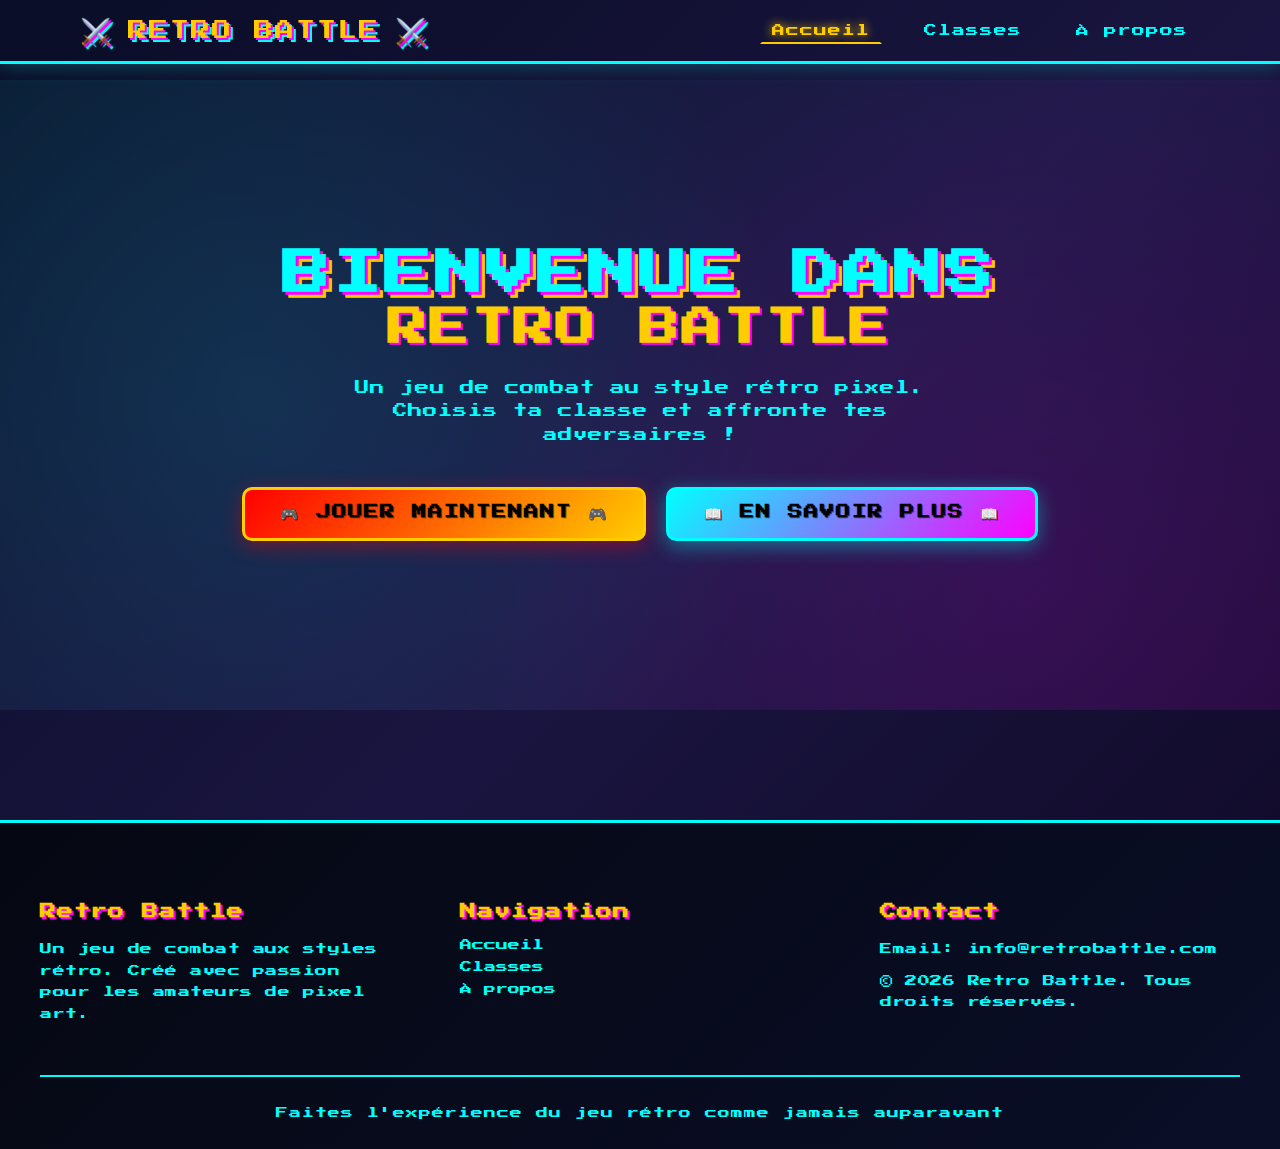
<file: index.html>
<!DOCTYPE html>
<html lang="fr">
<head>
<meta charset="UTF-8">
<meta name="viewport" content="width=device-width, initial-scale=1.0">
<title>Retro Battle - Jeu de Combat Rétro</title>
<link rel="stylesheet" href="css/style.css">
</head>
<body>

<!-- HEADER -->
<header class="main-header">
    <div class="header-content">
        <div class="logo">
            <span class="logo-icon">⚔️</span>
            <span class="logo-text">RETRO BATTLE</span>
            <span class="logo-icon">⚔️</span>
        </div>
        <nav class="nav-menu">
            <a href="#home" class="nav-link active">Accueil</a>
            <a href="Pages/classes.html" class="nav-link">Classes</a>
            <a href="Pages/about.html" class="nav-link">À propos</a>
        </nav>
    </div>
</header>

<!-- MAIN CONTENT -->
<main class="main-content">

    <!-- HERO SECTION -->
    <section class="hero-section" id="home">
        <div class="hero-text">
            <h1 class="hero-title">BIENVENUE DANS</h1>
            <h2 class="hero-subtitle">RETRO BATTLE</h2>
            <p class="hero-description">Un jeu de combat au style rétro pixel. Choisis ta classe et affronte tes adversaires !</p>
            <div class="hero-buttons">
                <a href="Pages/classes.html" class="btn-hero btn-primary">🎮 JOUER MAINTENANT 🎮</a>
                <a href="Pages/about.html" class="btn-hero btn-secondary">📖 EN SAVOIR PLUS 📖</a>
            </div>
        </div>
    </section>

</main>

<!-- FOOTER -->
<footer class="main-footer">
    <div class="footer-content">
        <div class="footer-section">
            <h4>Retro Battle</h4>
            <p>Un jeu de combat aux styles rétro. Créé avec passion pour les amateurs de pixel art.</p>
        </div>
        <div class="footer-section">
            <h4>Navigation</h4>
            <ul class="footer-links">
                <li><a href="Pages/index.html">Accueil</a></li>
                <li><a href="Pages/classes.html">Classes</a></li>
                <li><a href="Pages/about.html">À propos</a></li>
            </ul>
        </div>
        <div class="footer-section">
            <h4>Contact</h4>
            <p>Email: <a href="mailto:info@retrobattle.com">info@retrobattle.com</a></p>
            <p>© 2026 Retro Battle. Tous droits réservés.</p>
        </div>
    </div>
    <div class="footer-bottom">
        <p>Faites l'expérience du jeu rétro comme jamais auparavant</p>
    </div>
</footer>

<script>
// Navigation smooth
document.querySelectorAll('.nav-link').forEach(link => {
    link.addEventListener('click', (e) => {
        const href = link.getAttribute('href');
        if (href.startsWith('#')) {
            e.preventDefault();
            const section = document.querySelector(href);
            if (section) {
                section.scrollIntoView({ behavior: 'smooth' });
            }
        }
        
        document.querySelectorAll('.nav-link').forEach(l => l.classList.remove('active'));
        link.classList.add('active');
    });
});
</script>

</body>
</html>
</html>
</file>
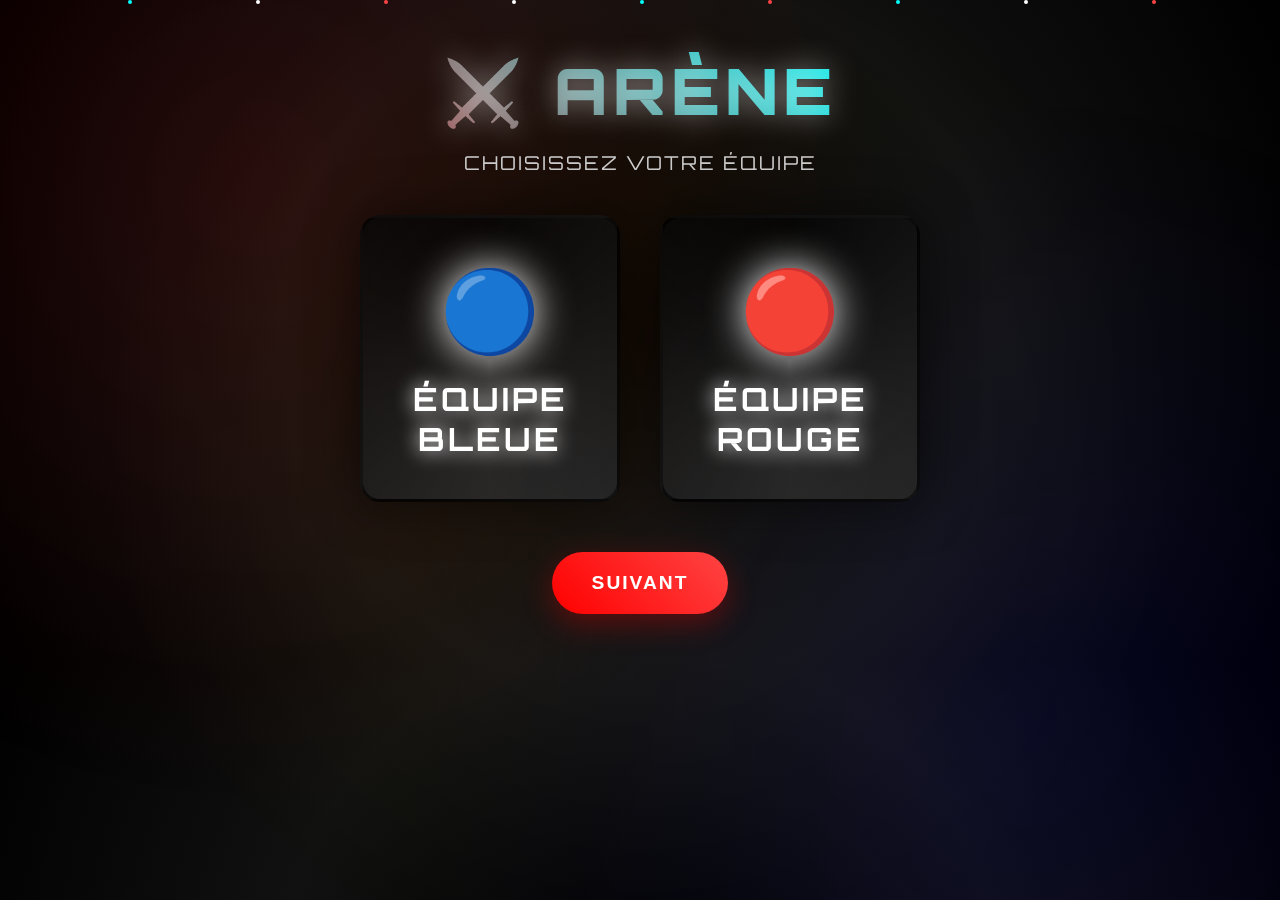
<file: 402Raf/public/index.html>
<!DOCTYPE html>
<html lang="fr">
<head>
    <meta charset="UTF-8">
    <meta name="viewport" content="width=device-width, initial-scale=1.0">
    <title>Connexion — Arène Multijoueur</title>
    <link href="https://fonts.googleapis.com/css2?family=Orbitron:wght@400;700;900&display=swap" rel="stylesheet">
    <style>
        * { box-sizing: border-box; margin: 0; padding: 0; }

        body {
            background: radial-gradient(circle at center, #000 0%, #111 50%, #000 100%);
            color: #fff;
            font-family: 'Orbitron', monospace;
            overflow: hidden;
            position: relative;
        }

        body::before {
            content: '';
            position: fixed;
            top: 0;
            left: 0;
            width: 100%;
            height: 100%;
            background: 
                radial-gradient(circle at 20% 20%, rgba(255, 0, 0, 0.1) 0%, transparent 50%),
                radial-gradient(circle at 80% 80%, rgba(0, 0, 255, 0.1) 0%, transparent 50%),
                radial-gradient(circle at 50% 50%, rgba(255, 255, 0, 0.05) 0%, transparent 70%);
            animation: pulse 4s ease-in-out infinite alternate;
            z-index: -1;
        }

        @keyframes pulse {
            0% { opacity: 0.3; }
            100% { opacity: 0.7; }
        }

        .container {
            position: relative;
            max-width: 600px;
            margin: 0 auto;
            padding: 50px 20px;
            text-align: center;
            z-index: 1;
        }

        h1 {
            font-size: 4rem;
            font-weight: 900;
            background: linear-gradient(45deg, #ff0000, #00ffff, #ffff00, #ff00ff);
            background-size: 400% 400%;
            -webkit-background-clip: text;
            -webkit-text-fill-color: transparent;
            background-clip: text;
            animation: gradientShift 3s ease-in-out infinite;
            text-shadow: 0 0 30px rgba(255, 255, 255, 0.5);
            margin-bottom: 20px;
            letter-spacing: 5px;
        }

        @keyframes gradientShift {
            0% { background-position: 0% 50%; }
            50% { background-position: 100% 50%; }
            100% { background-position: 0% 50%; }
        }

        .subtitle {
            font-size: 1.2rem;
            color: #ccc;
            margin-bottom: 40px;
            text-transform: uppercase;
            letter-spacing: 2px;
        }

        .teams-grid {
            display: grid;
            grid-template-columns: 1fr 1fr;
            gap: 40px;
            margin-top: 40px;
        }

        .team-card {
            background: linear-gradient(135deg, rgba(0, 0, 0, 0.8), rgba(20, 20, 20, 0.9));
            border: 3px solid transparent;
            border-radius: 20px;
            padding: 40px 30px;
            cursor: pointer;
            transition: all 0.4s cubic-bezier(0.25, 0.46, 0.45, 0.94);
            text-align: center;
            position: relative;
            overflow: hidden;
            box-shadow: 0 0 50px rgba(0, 0, 0, 0.5);
        }

        .team-card::before {
            content: '';
            position: absolute;
            top: -50%;
            left: -50%;
            width: 200%;
            height: 200%;
            background: conic-gradient(from 0deg, transparent, rgba(255, 255, 255, 0.1), transparent);
            transition: transform 0.6s;
            transform: rotate(0deg);
        }

        .team-card:hover::before {
            transform: rotate(360deg);
        }

        .team-card:hover {
            transform: scale(1.05) translateY(-10px);
            box-shadow: 0 20px 100px rgba(255, 255, 255, 0.2);
        }

        .team-card.blue:hover {
            border-color: #00ffff;
            box-shadow: 0 0 100px rgba(0, 255, 255, 0.6), 0 20px 100px rgba(0, 255, 255, 0.2);
        }

        .team-card.red:hover {
            border-color: #ff4444;
            box-shadow: 0 0 100px rgba(255, 68, 68, 0.6), 0 20px 100px rgba(255, 68, 68, 0.2);
        }

        .team-card.selected {
            border-color: currentColor;
            box-shadow: 0 0 100px currentColor;
        }

        .team-card.blue.selected {
            color: #00ffff;
        }

        .team-card.red.selected {
            color: #ff4444;
        }

        .team-icon {
            font-size: 5rem;
            margin-bottom: 20px;
            filter: drop-shadow(0 0 20px currentColor);
            transition: transform 0.3s;
        }

        .team-card:hover .team-icon {
            transform: scale(1.2);
        }

        .team-name {
            font-size: 2rem;
            font-weight: 700;
            text-transform: uppercase;
            letter-spacing: 3px;
            color: inherit;
            text-shadow: 0 0 20px currentColor;
        }

        .btn {
            margin-top: 50px;
            padding: 20px 40px;
            background: linear-gradient(45deg, #ff0000, #ff4444);
            border: none;
            border-radius: 50px;
            color: #fff;
            font-size: 1.2rem;
            font-weight: 700;
            text-transform: uppercase;
            letter-spacing: 2px;
            cursor: pointer;
            transition: all 0.3s;
            box-shadow: 0 10px 30px rgba(255, 0, 0, 0.3);
            position: relative;
            overflow: hidden;
        }

        .btn::before {
            content: '';
            position: absolute;
            top: 0;
            left: -100%;
            width: 100%;
            height: 100%;
            background: linear-gradient(90deg, transparent, rgba(255, 255, 255, 0.2), transparent);
            transition: left 0.5s;
        }

        .btn:hover::before {
            left: 100%;
        }

        .btn:hover {
            transform: translateY(-5px);
            box-shadow: 0 15px 40px rgba(255, 0, 0, 0.5);
        }

        .btn:active {
            transform: translateY(-2px);
        }

        .btn:disabled {
            opacity: 0.5;
            cursor: not-allowed;
        }

        .erreur {
            margin-top: 20px;
            color: #ff4444;
            font-size: 1rem;
            text-shadow: 0 0 10px #ff4444;
            display: none;
        }

        /* Particules animées */
        .particle {
            position: absolute;
            width: 4px;
            height: 4px;
            background: #fff;
            border-radius: 50%;
            animation: float 6s linear infinite;
        }

        .particle:nth-child(odd) {
            background: #00ffff;
            animation-duration: 8s;
        }

        .particle:nth-child(3n) {
            background: #ff4444;
            animation-duration: 10s;
        }

        @keyframes float {
            0% { transform: translateY(100vh) rotate(0deg); opacity: 0; }
            10% { opacity: 1; }
            90% { opacity: 1; }
            100% { transform: translateY(-100vh) rotate(360deg); opacity: 0; }
        }
    </style>
</head>
<body>
    <!-- Particules de fond -->
    <div class="particle" style="left: 10%; animation-delay: 0s;"></div>
    <div class="particle" style="left: 20%; animation-delay: 1s;"></div>
    <div class="particle" style="left: 30%; animation-delay: 2s;"></div>
    <div class="particle" style="left: 40%; animation-delay: 3s;"></div>
    <div class="particle" style="left: 50%; animation-delay: 4s;"></div>
    <div class="particle" style="left: 60%; animation-delay: 5s;"></div>
    <div class="particle" style="left: 70%; animation-delay: 6s;"></div>
    <div class="particle" style="left: 80%; animation-delay: 7s;"></div>
    <div class="particle" style="left: 90%; animation-delay: 8s;"></div>

    <div class="container">
        <h1>⚔️ ARÈNE</h1>
        <p class="subtitle">Choisissez votre équipe</p>
        <div class="teams-grid">
            <div class="team-card blue" data-team="blue">
                <div class="team-icon">🔵</div>
                <div class="team-name">ÉQUIPE BLEUE</div>
            </div>
            <div class="team-card red" data-team="red">
                <div class="team-icon">🔴</div>
                <div class="team-name">ÉQUIPE ROUGE</div>
            </div>
        </div>
        <p class="erreur" id="erreur">Veuillez choisir une équipe.</p>
        <button class="btn" id="btn-suivant">SUIVANT</button>
    </div>

    <script>
        let equipeSelectionnee = null;

        // Sélection d'équipe
        document.querySelectorAll(".team-card").forEach((card) => {
            card.addEventListener("click", () => {
                document.querySelectorAll(".team-card").forEach((c) => c.classList.remove("selected"));
                card.classList.add("selected");
                equipeSelectionnee = card.dataset.team;
            });
        });

        // Bouton suivant
        document.getElementById("btn-suivant").addEventListener("click", () => {
            if (!equipeSelectionnee) {
                document.getElementById("erreur").style.display = "block";
                return;
            }
            document.getElementById("erreur").style.display = "none";
            localStorage.setItem("equipeChoisie", equipeSelectionnee);
            window.location.href = "class.html";
        });
    </script>
</body>
</html>
</file>
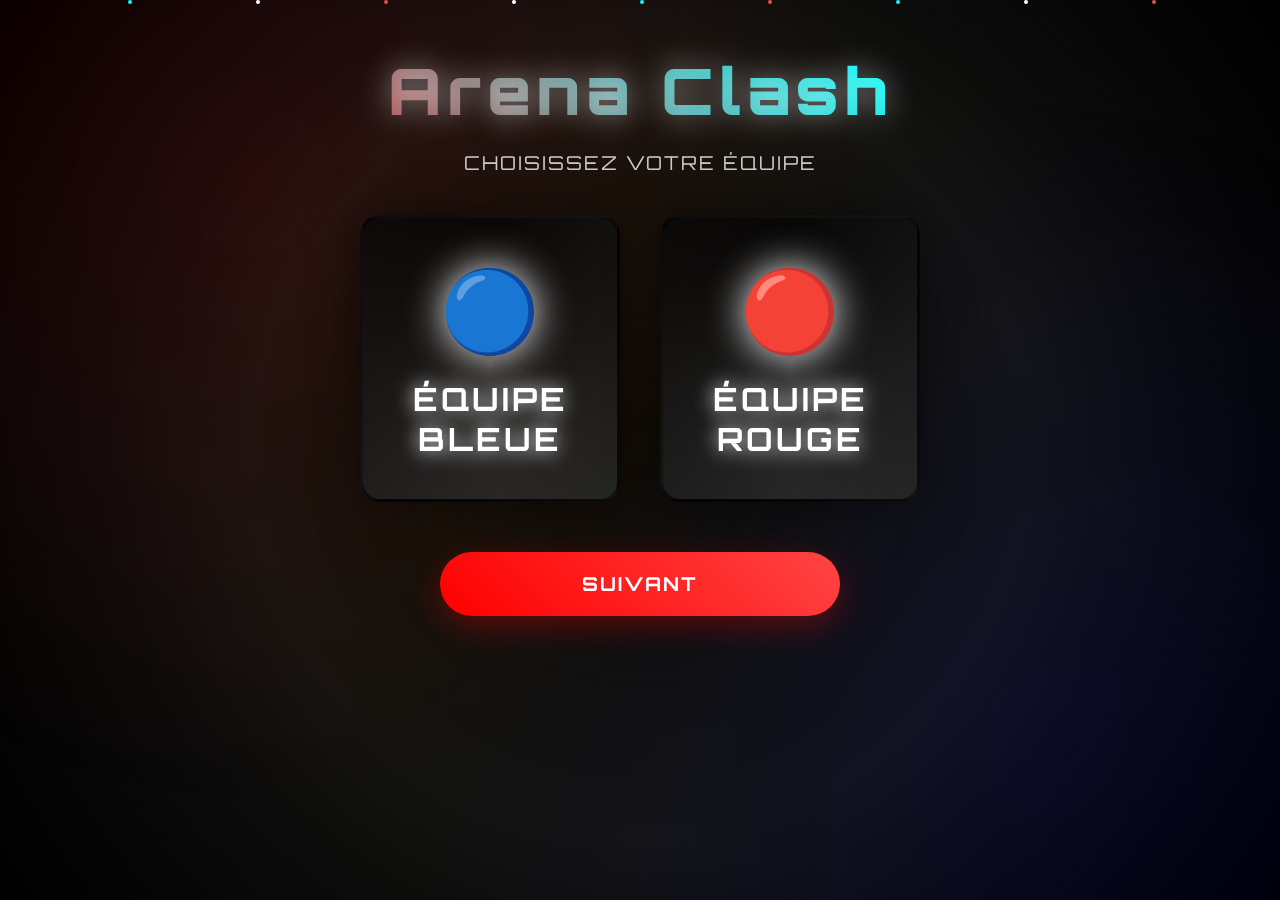
<file: Totim/public/index.html>
<!DOCTYPE html>
<html lang="fr">
<head>
    <meta charset="UTF-8">
    <meta name="viewport" content="width=device-width, initial-scale=1.0">
    <title>Connexion — Arena Clash</title>
    <link href="https://fonts.googleapis.com/css2?family=Orbitron:wght@400;700;900&display=swap" rel="stylesheet"> 
    <link rel="stylesheet" href="css/index.css"> 


</head>
<body>
    <!-- Particules de fond -->
    <div class="particle" style="left: 10%; animation-delay: 0s;"></div>
    <div class="particle" style="left: 20%; animation-delay: 1s;"></div>
    <div class="particle" style="left: 30%; animation-delay: 2s;"></div>
    <div class="particle" style="left: 40%; animation-delay: 3s;"></div>
    <div class="particle" style="left: 50%; animation-delay: 4s;"></div>
    <div class="particle" style="left: 60%; animation-delay: 5s;"></div>
    <div class="particle" style="left: 70%; animation-delay: 6s;"></div>
    <div class="particle" style="left: 80%; animation-delay: 7s;"></div>
    <div class="particle" style="left: 90%; animation-delay: 8s;"></div>

    <div class="container">
        <h1> Arena Clash</h1>
        <p class="subtitle">Choisissez votre équipe</p>
        <div class="teams-grid">
            <div class="team-card blue" data-team="blue">
                <div class="team-icon">🔵</div>
                <div class="team-name">ÉQUIPE BLEUE</div>
            </div>
            <div class="team-card red" data-team="red">
                <div class="team-icon">🔴</div>
                <div class="team-name">ÉQUIPE ROUGE</div>
            </div>
        </div>
        <p class="erreur" id="erreur">Veuillez choisir une équipe.</p>
        <button class="btn" id="btn-suivant">SUIVANT</button>
    </div>
<script src="js/index.js"></script>
</body>
</html>
</file>
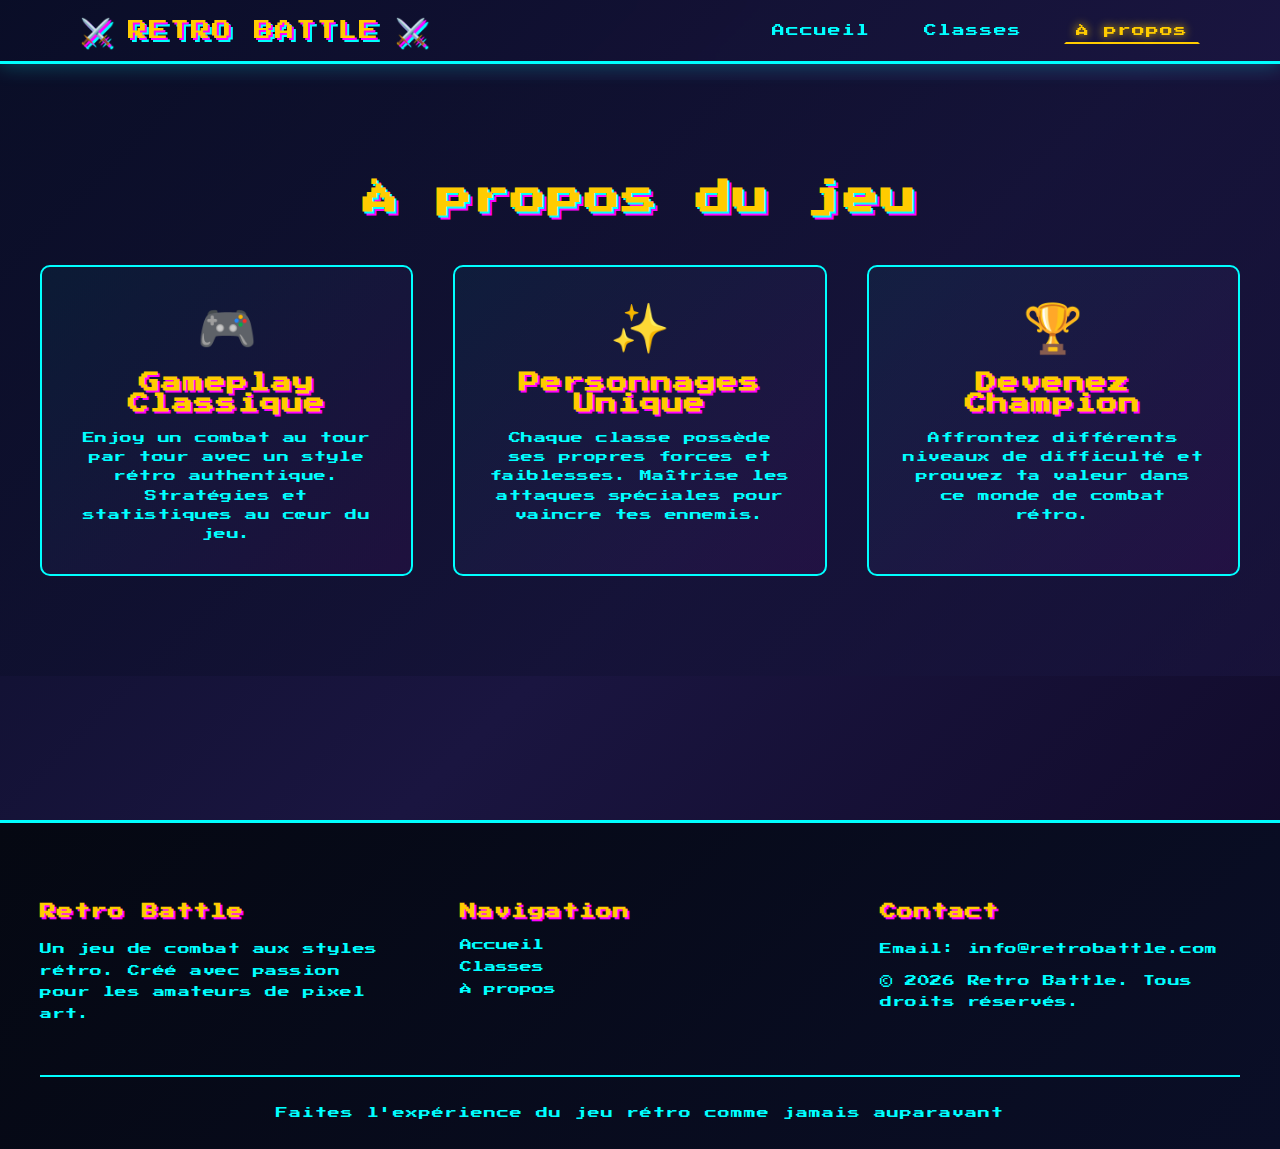
<file: Pages/about.html>
<!DOCTYPE html>
<html lang="fr">
<head>
<meta charset="UTF-8">
<meta name="viewport" content="width=device-width, initial-scale=1.0">
<title>À propos - Retro Battle</title>
<link rel="stylesheet" href="../css/style.css">
</head>
<body>

<!-- HEADER -->
<header class="main-header">
    <div class="header-content">
        <div class="logo">
            <span class="logo-icon">⚔️</span>
            <span class="logo-text">RETRO BATTLE</span>
            <span class="logo-icon">⚔️</span>
        </div>
        <nav class="nav-menu">
            <a href="../index.html" class="nav-link">Accueil</a>
            <a href="classes.html" class="nav-link">Classes</a>
            <a href="about.html" class="nav-link active">À propos</a>
        </nav>
    </div>
</header>

<!-- MAIN CONTENT -->
<main class="main-content">
    <!-- ABOUT SECTION -->
    <section class="about-section" id="about">
        <div class="section-container">
            <h2 class="section-title">À propos du jeu</h2>
            <div class="about-content">
                <div class="about-card">
                    <div class="about-icon">🎮</div>
                    <h3>Gameplay Classique</h3>
                    <p>Enjoy un combat au tour par tour avec un style rétro authentique. Stratégies et statistiques au cœur du jeu.</p>
                </div>
                <div class="about-card">
                    <div class="about-icon">✨</div>
                    <h3>Personnages Unique</h3>
                    <p>Chaque classe possède ses propres forces et faiblesses. Maîtrise les attaques spéciales pour vaincre tes ennemis.</p>
                </div>
                <div class="about-card">
                    <div class="about-icon">🏆</div>
                    <h3>Devenez Champion</h3>
                    <p>Affrontez différents niveaux de difficulté et prouvez ta valeur dans ce monde de combat rétro.</p>
                </div>
            </div>
        </div>
    </section>
</main>

<!-- FOOTER -->
<footer class="main-footer">
    <div class="footer-content">
        <div class="footer-section">
            <h4>Retro Battle</h4>
            <p>Un jeu de combat aux styles rétro. Créé avec passion pour les amateurs de pixel art.</p>
        </div>
        <div class="footer-section">
            <h4>Navigation</h4>
            <ul class="footer-links">
                <li><a href="../index.html">Accueil</a></li>
                <li><a href="classes.html">Classes</a></li>
                <li><a href="about.html">À propos</a></li>
            </ul>
        </div>
        <div class="footer-section">
            <h4>Contact</h4>
            <p>Email: <a href="mailto:info@retrobattle.com">info@retrobattle.com</a></p>
            <p>© 2026 Retro Battle. Tous droits réservés.</p>
        </div>
    </div>
    <div class="footer-bottom">
        <p>Faites l'expérience du jeu rétro comme jamais auparavant</p>
    </div>
</footer>

</body>
</html>
</file>
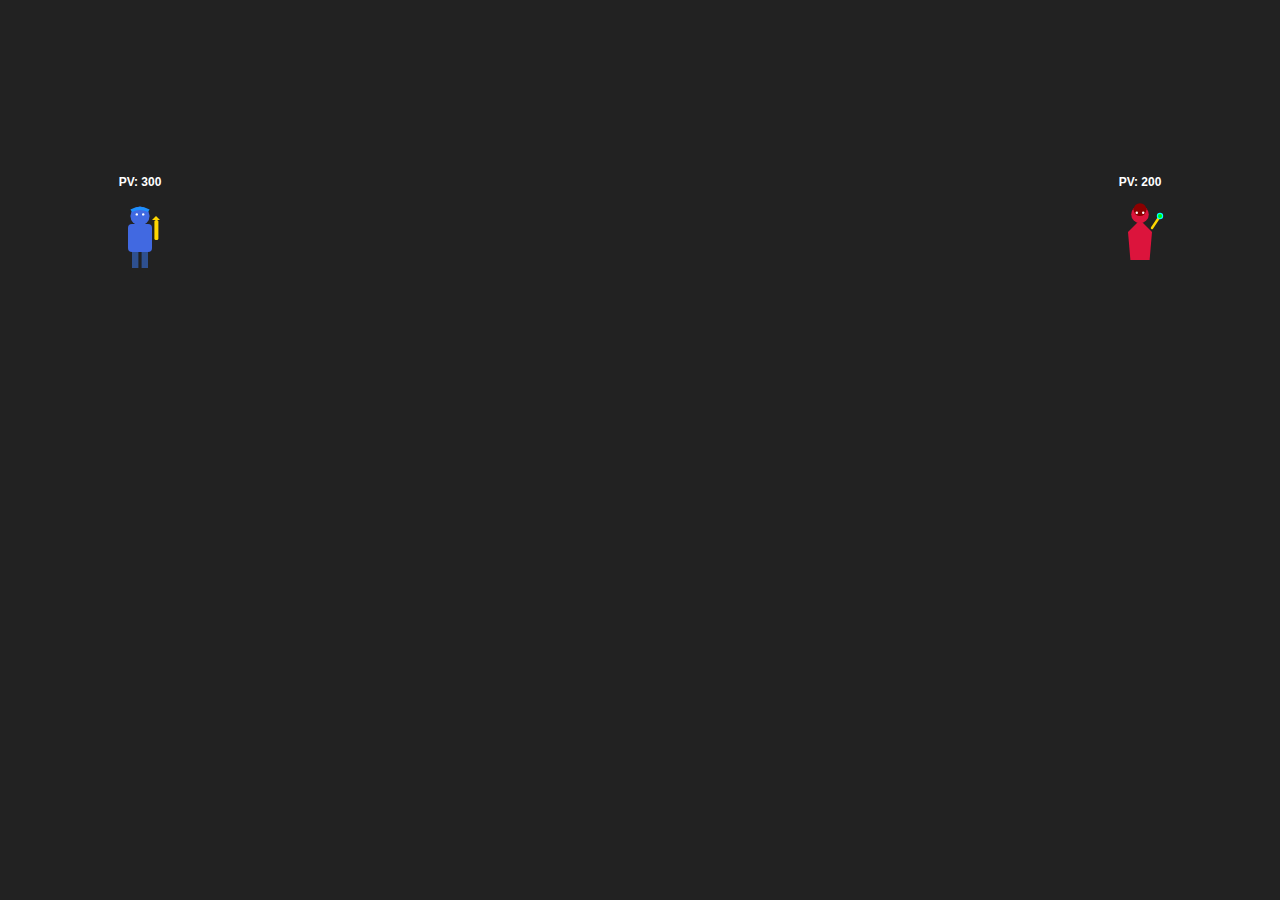
<file: Pages/jeu.html>
<!DOCTYPE html>
<html lang="fr">
<head>
<meta charset="UTF-8">
<title>Mini Jeu Combat</title>

<style>
    body {
        margin: 0;
        overflow: hidden;
        background-color: #222;
        color: white;
        font-family: Arial;
    }

    .arena {
        position: relative;
        width: 100vw;
        height: 100vh;
    }

    .character {
        width: 80px;
        height: 80px;
        position: absolute;
        display: flex;
        align-items: center;
        justify-content: center;
        font-weight: bold;
        color: white;
    }

    .hero {
        background-image: url("../images/hero.svg");
        background-size: contain;
        background-repeat: no-repeat;
        background-position: center;
    }

    .mage {
        background-image: url("../images/mage.svg");
        background-size: contain;
        background-repeat: no-repeat;
        background-position: center;
        right: 100px;
        top: 200px;
    }

    .pv {
        position: absolute;
        top: -25px;
        font-size: 12px;
    }

    button {
        position: absolute;
        bottom: 20px;
        left: 20px;
        padding: 10px;
        cursor: pointer;
    }
</style>
</head>

<body>

<div class="arena">

    <div class="character hero" id="hero">
        <div class="pv" id="heroPV"></div>
    </div>

    <div class="character mage" id="mage">
        <div class="pv" id="magePV"></div>
    </div>

</div>
<script src="../script/script.js"></script>
</body>
</html>
</file>
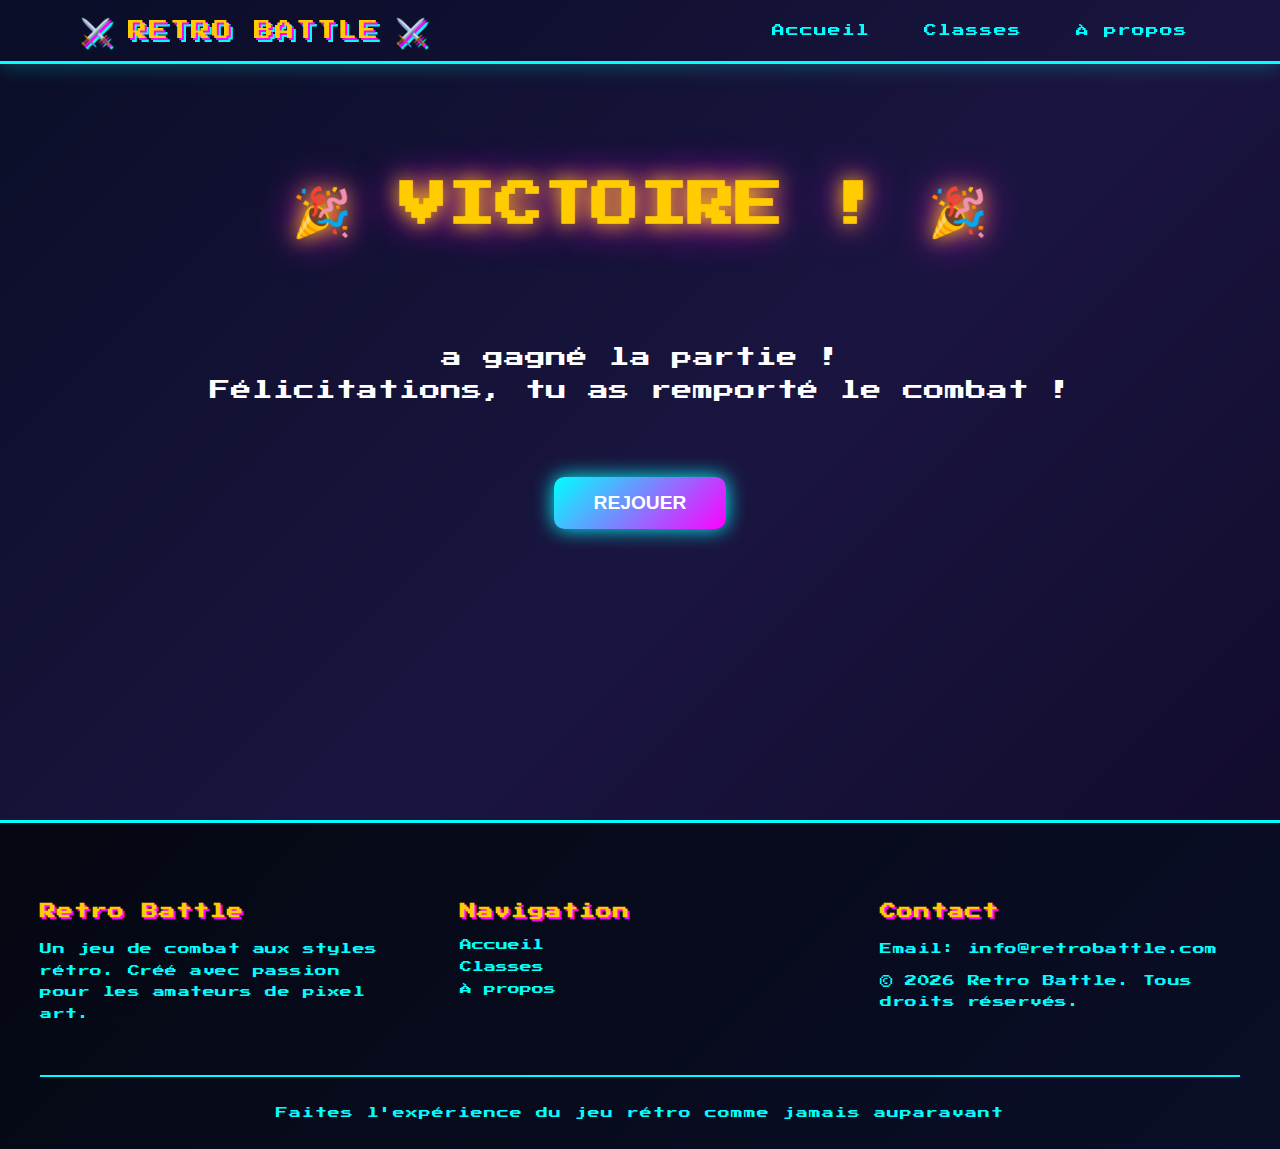
<file: Pages/victoires.html>
<!DOCTYPE html>
<html lang="fr">
<head>
    <meta charset="UTF-8">
    <meta name="viewport" content="width=device-width, initial-scale=1.0">
    <title>Victoire - Retro Battle</title>
    <link rel="stylesheet" href="../css/style.css">
    <style>
        .victory-page {
            display: flex;
            flex-direction: column;
            justify-content: center;
            align-items: center;
            min-height: calc(100vh - 350px);
            text-align: center;
            padding: 40px 20px;
        }

        h1 {
            font-size: 3em;
            margin-bottom: 30px;
            color: #ffcc00;
            text-shadow: 0 0 20px #ffcc00, 0 0 40px #ff00ff;
            animation: titleBounce 0.6s ease-in-out;
        }

        .winner-name {
            font-size: 2.5em;
            color: #00ffff;
            text-shadow: 0 0 15px #00ffff;
            margin: 20px 0;
        }

        .victory-message {
            font-size: 1.3em;
            color: #ffffff;
            margin: 30px 0;
            line-height: 1.6;
        }

        .btn-rejouer {
            margin-top: 40px;
            padding: 15px 40px;
            font-size: 1.2em;
            background: linear-gradient(135deg, #00ffff, #ff00ff);
            color: #ffffff;
            border: none;
            border-radius: 10px;
            cursor: pointer;
            font-weight: bold;
            text-transform: uppercase;
            transition: all 0.3s ease;
            box-shadow: 0 0 20px #00ffff;
        }

        .btn-rejouer:hover {
            transform: scale(1.1);
            box-shadow: 0 0 40px #ff00ff;
        }

        @keyframes titleBounce {
            0%, 100% { transform: translateY(0); }
            50% { transform: translateY(-20px); }
        }
    </style>
</head>
<body>

<!-- HEADER -->
<header class="main-header">
    <div class="header-content">
        <div class="logo">
            <span class="logo-icon">⚔️</span>
            <span class="logo-text">RETRO BATTLE</span>
            <span class="logo-icon">⚔️</span>
        </div>
        <nav class="nav-menu">
            <a href="../index.html" class="nav-link">Accueil</a>
            <a href="classes.html" class="nav-link">Classes</a>
            <a href="about.html" class="nav-link">À propos</a>
        </nav>
    </div>
</header>

<!-- MAIN CONTENT -->
<main class="main-content">
    <div class="victory-page">
        <h1>🎉 VICTOIRE ! 🎉</h1>
        <div class="winner-name" id="winnerName"></div>
        <div class="victory-message">
            a gagné la partie !<br>
            Félicitations, tu as remporté le combat !
        </div>
        <button class="btn-rejouer" onclick="rejouer()">Rejouer</button>
    </div>
</main>

<!-- FOOTER -->
<footer class="main-footer">
    <div class="footer-content">
        <div class="footer-section">
            <h4>Retro Battle</h4>
            <p>Un jeu de combat aux styles rétro. Créé avec passion pour les amateurs de pixel art.</p>
        </div>
        <div class="footer-section">
            <h4>Navigation</h4>
            <ul class="footer-links">
                <li><a href="../index.html">Accueil</a></li>
                <li><a href="classes.html">Classes</a></li>
                <li><a href="about.html">À propos</a></li>
            </ul>
        </div>
        <div class="footer-section">
            <h4>Contact</h4>
            <p>Email: <a href="mailto:info@retrobattle.com">info@retrobattle.com</a></p>
            <p>© 2026 Retro Battle. Tous droits réservés.</p>
        </div>
    </div>
    <div class="footer-bottom">
        <p>Faites l'expérience du jeu rétro comme jamais auparavant</p>
    </div>
</footer>

<script>
    window.addEventListener("DOMContentLoaded", () => {
        const winner = localStorage.getItem("winner");
        if (winner) {
            document.getElementById("winnerName").textContent = winner;
        }
    });

    function rejouer() {
        localStorage.removeItem("winner");
        window.location.href = "classes.html";
    }
</script>

</body>
</html>
</file>
<file: css/style.css>
@import url('https://fonts.googleapis.com/css2?family=Press+Start+2P&display=swap');

:root {
    --color-primary: #00ffff;
    --color-secondary: #ff00ff;
    --color-accent: #ffcc00;
    --color-dark: #0a0e27;
    --color-darker: #050812;
}

* {
    margin: 0;
    padding: 0;
    box-sizing: border-box;
}

html {
    scroll-behavior: smooth;
}

body {
    font-family: 'Press Start 2P', cursive;
    background: linear-gradient(135deg, #0a0e27 0%, #1a1540 50%, #0f0825 100%);
    color: #fff;
    overflow-x: hidden;
    min-height: 100vh;
}

/* HEADER */
.main-header {
    position: fixed;
    top: 0;
    left: 0;
    right: 0;
    background: linear-gradient(135deg, rgba(10, 14, 39, 0.95) 0%, rgba(26, 21, 64, 0.95) 100%);
    border-bottom: 3px solid #00ffff;
    box-shadow: 0 0 20px rgba(0, 255, 255, 0.3);
    z-index: 1000;
    backdrop-filter: blur(10px);
}

.header-content {
    max-width: 1200px;
    margin: 0 auto;
    padding: 15px 40px;
    display: flex;
    justify-content: space-between;
    align-items: center;
}

.logo {
    display: flex;
    align-items: center;
    gap: 15px;
    font-size: 1.2em;
    letter-spacing: 2px;
    text-shadow: 2px 2px 0px #ff00ff, 4px 4px 0px #00ffff;
    animation: logoPulse 2s ease-in-out infinite;
}

.logo-icon {
    font-size: 1.3em;
}

.logo-text {
    color: #ffcc00;
}

@keyframes logoPulse {
    0%, 100% { transform: scale(1); }
    50% { transform: scale(1.05); }
}

.nav-menu {
    display: flex;
    gap: 30px;
}

.nav-link {
    font-size: 0.8em;
    color: #00ffff;
    text-decoration: none;
    letter-spacing: 1px;
    padding: 5px 10px;
    border: 2px solid transparent;
    transition: all 0.3s ease;
    cursor: pointer;
}

.nav-link:hover,
.nav-link.active {
    border-bottom: 2px solid #ffcc00;
    color: #ffcc00;
    text-shadow: 0 0 10px #ffcc00;
}

/* MAIN CONTENT */
.main-content {
    padding-top: 80px;
    min-height: calc(100vh - 80px);
}

/* HERO SECTION */
.hero-section {
    height: 70vh;
    display: flex;
    align-items: center;
    justify-content: center;
    background: linear-gradient(135deg, rgba(0, 255, 255, 0.05) 0%, rgba(255, 0, 255, 0.05) 100%);
    /* no border to avoid purple band */
    position: relative;
    overflow: hidden;
}

.hero-section::before {
    content: '';
    position: absolute;
    top: 0;
    left: 0;
    right: 0;
    bottom: 0;
    background: 
        radial-gradient(circle at 20% 50%, rgba(0, 255, 255, 0.1) 0%, transparent 50%),
        radial-gradient(circle at 80% 80%, rgba(255, 0, 255, 0.1) 0%, transparent 50%);
    animation: gradientShift 15s ease infinite;
}

@keyframes gradientShift {
    0%, 100% { opacity: 1; }
    50% { opacity: 0.5; }
}

.hero-text {
    text-align: center;
    z-index: 1;
    position: relative;
}

.hero-title {
    font-size: 3em;
    margin-bottom: 10px;
    color: #00ffff;
    text-shadow: 3px 3px 0px #ff00ff, 6px 6px 0px #ffcc00;
    letter-spacing: 3px;
    animation: titleBounce 2s ease-in-out infinite;
}

@keyframes titleBounce {
    0%, 100% { transform: translateY(0); }
    50% { transform: translateY(-20px); }
}

.hero-subtitle {
    font-size: 2.5em;
    margin-bottom: 30px;
    color: #ffcc00;
    text-shadow: 2px 2px 0px #ff00ff;
    letter-spacing: 2px;
}

.hero-description {
    font-size: 0.9em;
    color: #00ffff;
    letter-spacing: 1px;
    line-height: 1.6;
    max-width: 600px;
    margin: 0 auto 40px;
}

.hero-buttons {
    display: flex;
    gap: 20px;
    justify-content: center;
    flex-wrap: wrap;
}

.btn-hero {
    font-family: 'Press Start 2P', cursive;
    padding: 15px 35px;
    font-size: 0.9em;
    border: 3px solid;
    cursor: pointer;
    border-radius: 10px;
    transition: all 0.3s cubic-bezier(0.68, -0.55, 0.265, 1.55);
    text-shadow: 1px 1px 0px rgba(0, 0, 0, 0.5);
    letter-spacing: 2px;
    font-weight: bold;
    text-decoration: none;
    display: inline-block;
}

.btn-primary {
    border-color: #ffcc00;
    background: linear-gradient(135deg, #ff0000, #ffcc00);
    color: #000;
    box-shadow: 0 5px 20px rgba(255, 0, 0, 0.4);
}

.btn-primary:hover {
    transform: scale(1.1) translateY(-5px);
    box-shadow: 
        0 0 20px #ffcc00,
        0 0 40px #ff0000,
        0 10px 30px rgba(255, 0, 0, 0.6);
    border-color: #00ffff;
}

.btn-secondary {
    border-color: #00ffff;
    background: linear-gradient(135deg, #00ffff, #ff00ff);
    color: #000;
    box-shadow: 0 5px 20px rgba(0, 255, 255, 0.4);
}

.btn-secondary:hover {
    transform: scale(1.1) translateY(-5px);
    box-shadow: 
        0 0 20px #00ffff,
        0 0 40px #ff00ff,
        0 10px 30px rgba(0, 255, 255, 0.6);
    border-color: #ffcc00;
}

/* SELECTION SECTION */
.selection-section {
    padding: 100px 40px;
    background: linear-gradient(135deg, rgba(26, 21, 64, 0.5) 0%, rgba(10, 14, 39, 0.8) 100%);
    border-bottom: 3px solid #00ffff;
}

.section-container {
    max-width: 1200px;
    margin: 0 auto;
}

.section-title {
    font-size: 2.2em;
    text-align: center;
    margin-bottom: 15px;
    color: #ffcc00;
    text-shadow: 2px 2px 0px #00ffff, 4px 4px 0px #ff00ff;
    letter-spacing: 2px;
}

.section-subtitle {
    text-align: center;
    font-size: 0.8em;
    color: #00ffff;
    margin-bottom: 50px;
    letter-spacing: 1px;
}

.class-selection {
    display: flex;
    justify-content: center;
    gap: 40px;
    margin-bottom: 50px;
    flex-wrap: wrap;
}

.class-card {
    width: 180px;
    background: linear-gradient(135deg, #1a1a2e 0%, #16213e 100%);
    border: 3px solid #00ffff;
    border-radius: 15px;
    cursor: pointer;
    padding: 25px;
    transition: all 0.3s cubic-bezier(0.68, -0.55, 0.265, 1.55);
    position: relative;
    overflow: hidden;
    opacity: 0;
}

@keyframes slideIn {
    from {
        opacity: 0;
        transform: translateY(50px);
    }
    to {
        opacity: 1;
        transform: translateY(0);
    }
}

.class-card::before {
    content: '';
    position: absolute;
    top: 0;
    left: -100%;
    width: 100%;
    height: 100%;
    background: linear-gradient(90deg, transparent, rgba(0, 255, 255, 0.3), transparent);
    transition: left 0.5s ease;
}

.class-card:hover::before {
    left: 100%;
}

.card-glow {
    position: absolute;
    top: -50%;
    left: -50%;
    width: 200%;
    height: 200%;
    background: radial-gradient(circle, rgba(0, 255, 255, 0.1) 0%, transparent 70%);
    opacity: 0;
    transition: opacity 0.3s ease;
    z-index: -1;
}

.class-card:hover .card-glow {
    opacity: 1;
}

.card-border {
    position: absolute;
    top: 0;
    left: 0;
    right: 0;
    bottom: 0;
    border-radius: 15px;
    padding: 3px;
    opacity: 0;
    transition: opacity 0.3s ease;
    pointer-events: none;
    z-index: -1;
}

.class-card:hover .card-border {
    opacity: 1;
}

.class-card.selected {
    border-color: #ffcc00;
    background: linear-gradient(135deg, #44322d 0%, #3d2d5c 100%);
    box-shadow: 
        0 0 20px #ffcc00,
        0 0 40px rgba(255, 204, 0, 0.5),
        inset 0 0 20px rgba(255, 204, 0, 0.1);
    transform: scale(1.08);
}

.class-card:hover {
    transform: scale(1.05) translateY(-10px);
    box-shadow: 
        0 0 15px rgba(0, 255, 255, 0.3),
        0 0 25px rgba(255, 0, 255, 0.2),
        0 10px 20px rgba(0, 0, 0, 0.4);
    border-color: rgba(0, 255, 255, 0.7);
}

.sprite {
    width: 120px;
    height: 120px;
    margin: 0 auto 15px;
    image-rendering: pixelated;
    background-size: cover;
    border: 3px solid #00ffff;
    border-radius: 8px;
    background-color: #0a0a1a;
    position: relative;
    z-index: 1;
    box-shadow: inset 0 0 10px rgba(0, 255, 255, 0.2);
}

.hero-sprite {
    background-image: url('.png'); 
    background-color: #1a3a3a;
}

.mage-sprite {
    background-image: url('.png');
    background-color: #3a1a3a;
}

.class-name {
    font-size: 1.2em;
    margin-bottom: 15px;
    letter-spacing: 2px;
    color: #ffcc00;
    text-shadow: 2px 2px 0px #ff00ff;
    position: relative;
    z-index: 1;
}

.stats-container {
    background: rgba(0, 0, 0, 0.5);
    border: 2px solid #00ffff;
    border-radius: 8px;
    padding: 15px;
    margin-bottom: 12px;
    position: relative;
    z-index: 1;
}

.stat {
    display: flex;
    justify-content: space-between;
    align-items: center;
    margin: 8px 0;
    font-size: 0.85em;
    letter-spacing: 1px;
}

.stat-label {
    color: #00ffff;
    min-width: 50px;
}

.stat-value {
    color: #ffcc00;
    font-weight: bold;
    background: rgba(255, 204, 0, 0.1);
    padding: 2px 8px;
    border-radius: 4px;
}

.class-description {
    font-size: 0.7em;
    color: #00ffff;
    margin: 0;
    position: relative;
    z-index: 1;
    letter-spacing: 1px;
    line-height: 1.4;
}

.button-container {
    margin-top: 20px;
    text-align: center;
}

.btn-start {
    font-family: 'Press Start 2P', cursive;
    padding: 15px 40px;
    font-size: 1.1em;
    border: 3px solid #ffcc00;
    background: linear-gradient(135deg, #ff0000, #ffcc00);
    color: #000;
    cursor: pointer;
    border-radius: 10px;
    transition: all 0.2s cubic-bezier(0.68, -0.55, 0.265, 1.55);
    text-shadow: 1px 1px 0px rgba(0, 0, 0, 0.5);
    position: relative;
    z-index: 1;
    letter-spacing: 2px;
    font-weight: bold;
    box-shadow: 0 5px 20px rgba(255, 0, 0, 0.4);
}

.btn-start:hover {
    transform: scale(1.1) translateY(-5px);
    box-shadow: 
        0 0 20px #ffcc00,
        0 0 40px #ff0000,
        0 10px 30px rgba(255, 0, 0, 0.6);
    border-color: #00ffff;
}

.btn-start:active {
    transform: scale(1.05) translateY(-2px);
}

/* ABOUT SECTION */
.about-section {
    padding: 100px 40px;
    background: linear-gradient(135deg, rgba(10, 14, 39, 0.8) 0%, rgba(26, 21, 64, 0.6) 100%);
    /* removed purple border */
}

.about-content {
    display: grid;
    grid-template-columns: repeat(auto-fit, minmax(250px, 1fr));
    gap: 40px;
    margin-top: 50px;
}

.about-card {
    background: linear-gradient(135deg, rgba(0, 255, 255, 0.05) 0%, rgba(255, 0, 255, 0.05) 100%);
    border: 2px solid #00ffff;
    border-radius: 10px;
    padding: 30px;
    text-align: center;
    transition: all 0.3s ease;
}

.about-card:hover {
    transform: translateY(-10px);
    box-shadow: 0 0 30px rgba(0, 255, 255, 0.4);
    border-color: #ffcc00;
}

.about-icon {
    font-size: 3em;
    margin-bottom: 15px;
}

.about-card h3 {
    font-size: 1.3em;
    color: #ffcc00;
    margin-bottom: 15px;
    letter-spacing: 1px;
    text-shadow: 2px 2px 0px #ff00ff;
}

.about-card p {
    font-size: 0.75em;
    color: #00ffff;
    line-height: 1.6;
    letter-spacing: 0.5px;
}

/* FOOTER */
.main-footer {
    background: linear-gradient(135deg, #050812 0%, #0a0e27 100%);
    border-top: 3px solid #00ffff;
    padding: 80px 40px 30px;
    color: #00ffff;
}

.footer-content {
    max-width: 1200px;
    margin: 0 auto;
    display: grid;
    grid-template-columns: repeat(auto-fit, minmax(250px, 1fr));
    gap: 60px;
    margin-bottom: 40px;
}

.footer-section h4 {
    color: #ffcc00;
    font-size: 1em;
    margin-bottom: 20px;
    letter-spacing: 1px;
    text-shadow: 2px 2px 0px #ff00ff;
}

.footer-section p {
    font-size: 0.75em;
    line-height: 1.8;
    letter-spacing: 0.5px;
    margin-bottom: 10px;
}

.footer-section a {
    color: #00ffff;
    text-decoration: none;
    transition: all 0.3s ease;
}

.footer-section a:hover {
    color: #ffcc00;
    text-shadow: 0 0 10px #ffcc00;
}

.footer-links {
    list-style: none;
    padding: 0;
}

.footer-links li {
    margin-bottom: 10px;
    font-size: 0.75em;
}

.footer-bottom {
    text-align: center;
    border-top: 2px solid #00ffff;
    padding-top: 30px;
    font-size: 0.75em;
    letter-spacing: 1px;
}

/* Responsive Design */
@media (max-width: 768px) {
    .header-content {
        padding: 10px 20px;
    }

    .logo {
        font-size: 0.9em;
        gap: 10px;
    }

    .nav-menu {
        gap: 15px;
    }

    .nav-link {
        font-size: 0.65em;
    }

    .hero-title {
        font-size: 2em;
    }

    .hero-subtitle {
        font-size: 1.5em;
    }

    .hero-description {
        font-size: 0.8em;
    }

    .hero-buttons {
        flex-direction: column;
        gap: 15px;
    }

    .btn-hero {
        font-size: 0.8em;
        padding: 12px 25px;
        width: 100%;
        max-width: 300px;
    }

    .section-title {
        font-size: 1.6em;
    }

    .selection-section,
    .about-section {
        padding: 60px 20px;
    }

    .class-selection {
        gap: 20px;
        flex-direction: column;
    }

    .class-card {
        width: 150px;
        margin: 0 auto;
    }

    .btn-start {
        font-size: 0.9em;
        padding: 12px 30px;
    }

    .about-content {
        grid-template-columns: 1fr;
        gap: 30px;
    }

    .footer-content {
        gap: 40px;
    }
}
</file>
<file: Totim/public/css/index.css>
* { 
    box-sizing: border-box; 
    margin: 0; 
    padding: 0; 
}

body {
    background: radial-gradient(circle at center, #000 0%, #111 50%, #000 100%);
    color: #fff;
    font-family: 'Orbitron', monospace;
    overflow-x: hidden;       /* était overflow:hidden */
    overflow-y: auto;
    position: relative;
    min-height: 100vh;
}

body::before {
    content: '';
    position: fixed;
    top: 0;
    left: 0;
    width: 100%;
    height: 100%;
    background: 
        radial-gradient(circle at 20% 20%, rgba(255, 0, 0, 0.1) 0%, transparent 50%),
        radial-gradient(circle at 80% 80%, rgba(0, 0, 255, 0.1) 0%, transparent 50%),
        radial-gradient(circle at 50% 50%, rgba(255, 255, 0, 0.05) 0%, transparent 70%);
    animation: pulse 4s ease-in-out infinite alternate;
    z-index: -1;
}

@keyframes pulse {
    0% { opacity: 0.3; }
    100% { opacity: 0.7; }
}

.container {
    position: relative;
    max-width: 600px;
    margin: 0 auto;
    padding: 50px 20px;
    text-align: center;
    z-index: 1;
}

h1 {
    font-size: clamp(2rem, 8vw, 4rem);     /* était 4rem fixe */
    font-weight: 900;
    background: linear-gradient(45deg, #ff0000, #00ffff, #ffff00, #ff00ff);
    background-size: 400% 400%;
    -webkit-background-clip: text;
    -webkit-text-fill-color: transparent;
    background-clip: text;
    animation: gradientShift 3s ease-in-out infinite;
    text-shadow: 0 0 30px rgba(255, 255, 255, 0.5);
    margin-bottom: 20px;
    letter-spacing: 5px;
}

@keyframes gradientShift {
    0% { background-position: 0% 50%; }
    50% { background-position: 100% 50%; }
    100% { background-position: 0% 50%; }
}

.subtitle {
    font-size: clamp(0.75rem, 2.5vw, 1.2rem);  /* était 1.2rem fixe */
    color: #ccc;
    margin-bottom: 40px;
    text-transform: uppercase;
    letter-spacing: 2px;
}

.teams-grid {
    display: grid;
    grid-template-columns: 1fr 1fr;
    gap: 40px;
    margin-top: 40px;
}

.team-card {
    background: linear-gradient(135deg, rgba(0, 0, 0, 0.8), rgba(20, 20, 20, 0.9));
    border: 3px solid transparent;
    border-radius: 20px;
    padding: 40px 30px;
    cursor: pointer;
    transition: all 0.4s cubic-bezier(0.25, 0.46, 0.45, 0.94);
    text-align: center;
    position: relative;
    overflow: hidden;
    box-shadow: 0 0 50px rgba(0, 0, 0, 0.5);
}

.team-card::before {
    content: '';
    position: absolute;
    top: -50%;
    left: -50%;
    width: 200%;
    height: 200%;
    background: conic-gradient(from 0deg, transparent, rgba(255, 255, 255, 0.1), transparent);
    transition: transform 0.6s;
    transform: rotate(0deg);
}

.team-card:hover::before {
    transform: rotate(360deg);
}

.team-card:hover {
    transform: scale(1.05) translateY(-10px);
    box-shadow: 0 20px 100px rgba(255, 255, 255, 0.2);
}

.team-card.blue:hover {
    border-color: #00ffff;
    box-shadow: 0 0 100px rgba(0, 255, 255, 0.6), 0 20px 100px rgba(0, 255, 255, 0.2);
}

.team-card.red:hover {
    border-color: #ff4444;
    box-shadow: 0 0 100px rgba(255, 68, 68, 0.6), 0 20px 100px rgba(255, 68, 68, 0.2);
}

.team-card.selected {
    border-color: currentColor;
    box-shadow: 0 0 100px currentColor;
}

.team-card.blue.selected {
    color: #00ffff;
}

.team-card.red.selected {
    color: #ff4444;
}

.team-icon {
    font-size: clamp(2.5rem, 8vw, 5rem);   /* était 5rem fixe */
    margin-bottom: 20px;
    filter: drop-shadow(0 0 20px currentColor);
    transition: transform 0.3s;
}

.team-card:hover .team-icon {
    transform: scale(1.2);
}

.team-name {
    font-size: clamp(1rem, 4vw, 2rem);     /* était 2rem fixe */
    font-weight: 700;
    text-transform: uppercase;
    letter-spacing: 3px;
    color: inherit;
    text-shadow: 0 0 20px currentColor;
}

.btn {
    margin-top: 50px;
    padding: 20px 40px;
    background: linear-gradient(45deg, #ff0000, #ff4444);
    border: none;
    border-radius: 50px;
    color: #fff;
    font-size: clamp(0.75rem, 2.5vw, 1.2rem);  /* était 1.2rem fixe */
    font-weight: 700;
    font-family: 'Orbitron', monospace;
    text-transform: uppercase;
    letter-spacing: 2px;
    cursor: pointer;
    transition: all 0.3s;
    box-shadow: 0 10px 30px rgba(255, 0, 0, 0.3);
    position: relative;
    overflow: hidden;
    width: 100%;                            /* pleine largeur sur mobile */
    max-width: 400px;                       /* plafonné sur desktop */
}

.btn::before {
    content: '';
    position: absolute;
    top: 0;
    left: -100%;
    width: 100%;
    height: 100%;
    background: linear-gradient(90deg, transparent, rgba(255, 255, 255, 0.2), transparent);
    transition: left 0.5s;
}

.btn:hover::before {
    left: 100%;
}

.btn:hover {
    transform: translateY(-5px);
    box-shadow: 0 15px 40px rgba(255, 0, 0, 0.5);
}

.btn:active {
    transform: translateY(-2px);
}

.btn:disabled {
    opacity: 0.5;
    cursor: not-allowed;
}

.erreur {
    margin-top: 20px;
    color: #ff4444;
    font-size: clamp(0.75rem, 2vw, 1rem);  /* était 1rem fixe */
    text-shadow: 0 0 10px #ff4444;
    display: none;
}

/* Particules animées */
.particle {
    position: fixed;                        /* était absolute */
    width: 4px;
    height: 4px;
    background: #fff;
    border-radius: 50%;
    animation: float 6s linear infinite;
    pointer-events: none;
    z-index: 0;
}

.particle:nth-child(odd) {
    background: #00ffff;
    animation-duration: 8s;
}

.particle:nth-child(3n) {
    background: #ff4444;
    animation-duration: 10s;
}

@keyframes float {
    0% { transform: translateY(100vh) rotate(0deg); opacity: 0; }
    10% { opacity: 1; }
    90% { opacity: 1; }
    100% { transform: translateY(-100vh) rotate(360deg); opacity: 0; }
}


/* ═══════════════════════════════════════════
   MEDIA QUERIES
   ═══════════════════════════════════════════ */

/* ── Mobile (≤ 500px) : cartes en colonne ── */
@media (max-width: 500px) {
    .container {
        padding: 30px 16px;
    }

    .teams-grid {
        grid-template-columns: 1fr;     /* une carte par ligne */
        gap: 20px;
        margin-top: 24px;
    }

    .team-card {
        padding: 28px 20px;
    }

    .btn {
        margin-top: 30px;
        padding: 16px 24px;
    }
}
</file>
